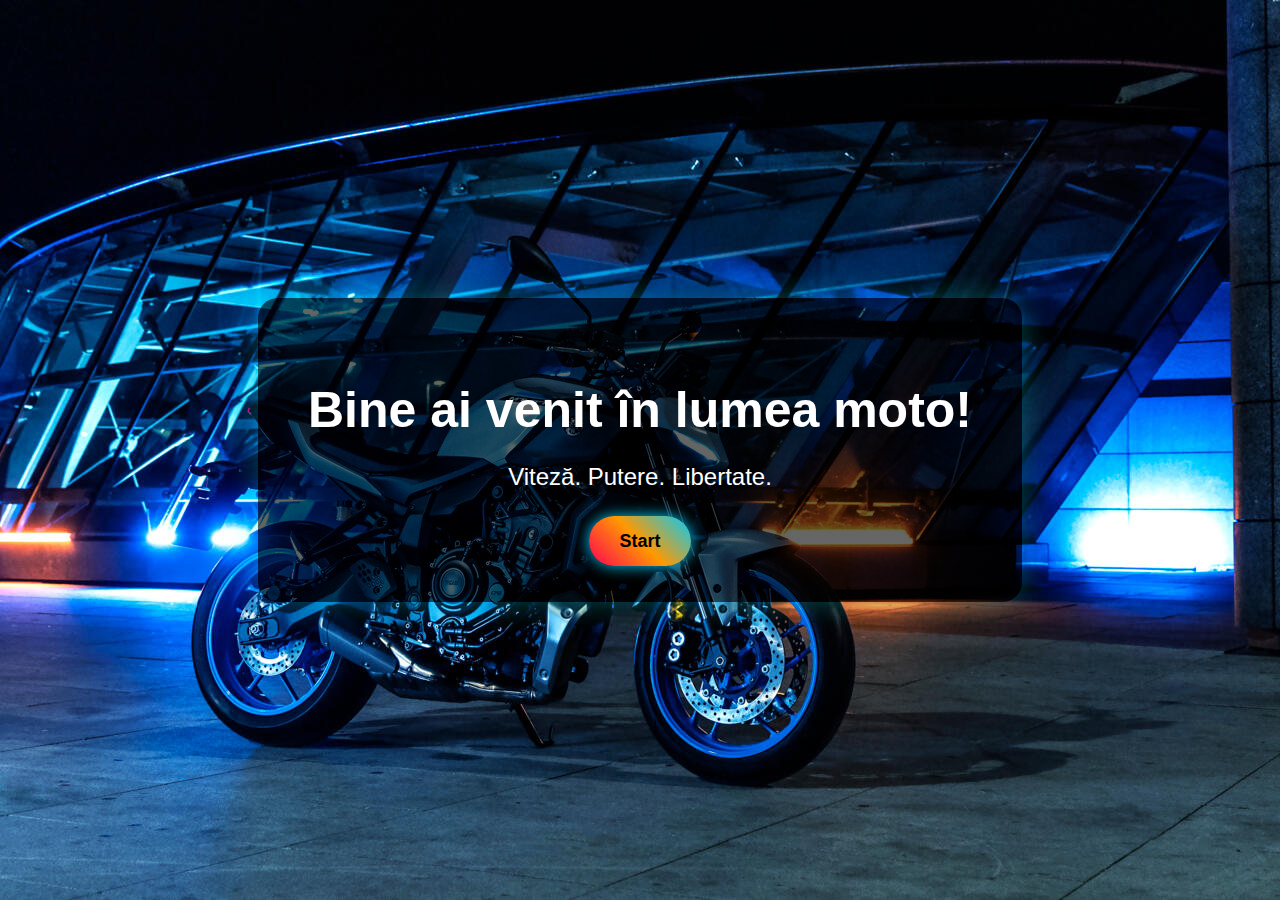
<file: index.html>
<!DOCTYPE html>
<html lang="ro">
<head>
  <meta charset="UTF-8">
  <title>Motopasiunea mea</title>
  <link rel="stylesheet" href="style.css">
</head>
<body class="home-bg">

  <header class="hero-section">
    <h1 class="hero-title">Bine ai venit în lumea moto!</h1>
    <p class="hero-subtitle">Viteză. Putere. Libertate.</p>
    <a href="echipament.html" class="cta-button">Start</a>
  </header>

</body>
</html>
</file>
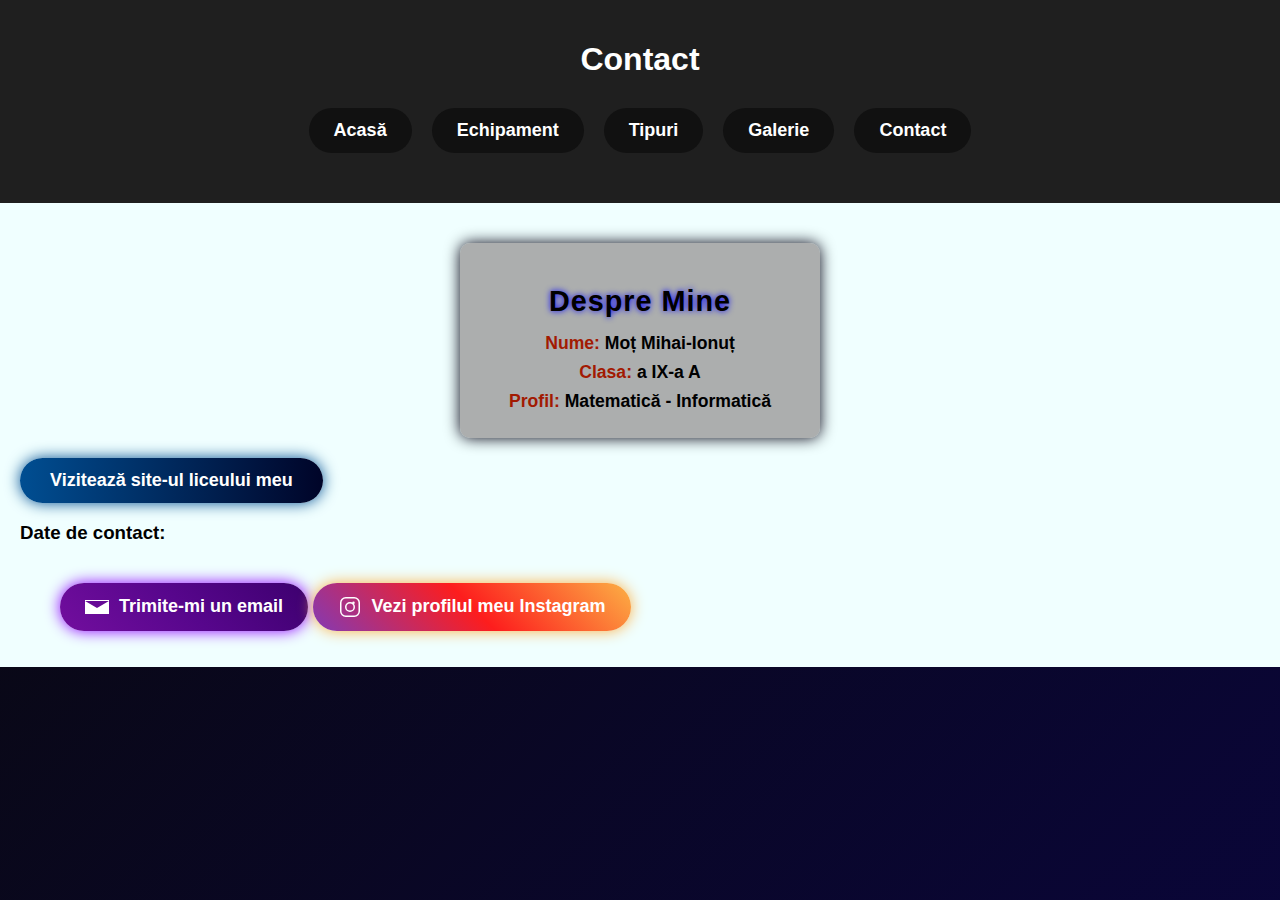
<file: contact.html>
<!DOCTYPE html>
<html lang="ro">
<head>
    <meta charset="UTF-8">
    <title>Contact</title>
    <link rel="stylesheet" href="style.css">
</head>
<body>
    <header>
        <h1>Contact</h1>
        <nav class="navbar">
                 <a href="index.html" class="nav-btn">Acasă</a>
                 <a href="echipament.html" class="nav-btn">Echipament</a>
                 <a href="tipuri.html" class="nav-btn">Tipuri</a>
                 <a href="galerie.html" class="nav-btn">Galerie</a>
                 <a href="contact.html" class="nav-btn">Contact</a>
            </nav>
    </header>

    <main>
            <div class="contact-info">
                <h2>Despre Mine</h2>
                <p><strong>Nume:</strong> Moț Mihai-Ionuț</p>
                <p><strong>Clasa:</strong> a IX-a A</p>
                <p><strong>Profil:</strong> Matematică - Informatică</p>
            </div>


            <a href="https://maiorescu.ro/nou2015/" class="btn-liceu" target="_blank">Vizitează site-ul liceului meu
            </a>


        <h3>Date de contact:</h3>
        <ul>
            <a href="mott.exe@yahoo.com" class="btn-mail">
                  <svg xmlns="http://www.w3.org/2000/svg" width="24" height="24" fill="white" viewBox="0 0 24 24" style="vertical-align: middle; margin-right: 10px;">
            <path d="M12 13.065l-11.905-7.065h23.81l-11.905 7.065zm-12-8.065v14h24v-14h-24z"/>
                  </svg>Trimite-mi un email
            </a>

            <a href="https://www.instagram.com/mott.exe" class="btn-instagram" target="_blank">
                 <svg xmlns="http://www.w3.org/2000/svg" width="24" height="24" fill="white" viewBox="0 0 24 24" style="vertical-align: middle; margin-right: 10px;">
            <path d="M7.75 2h8.5A5.75 5.75 0 0122 7.75v8.5A5.75 5.75 0 0116.25 22h-8.5A5.75 5.75 0 012 16.25v-8.5A5.75 5.75 0 017.75 2zm0 1.5A4.25 4.25 0 003.5 7.75v8.5A4.25 4.25 0 007.75 20.5h8.5a4.25 4.25 0 004.25-4.25v-8.5A4.25 4.25 0 0016.25 3.5h-8.5zM12 7a5 5 0 110 10 5 5 0 010-10zm0 1.5a3.5 3.5 0 100 7 3.5 3.5 0 000-7zm4.75-.75a1.25 1.25 0 11-2.5 0 1.25 1.25 0 012.5 0z"/>
                  </svg> Vezi profilul meu Instagram
             </a>

        </ul>
    </main>
</body>
</html>
</file>
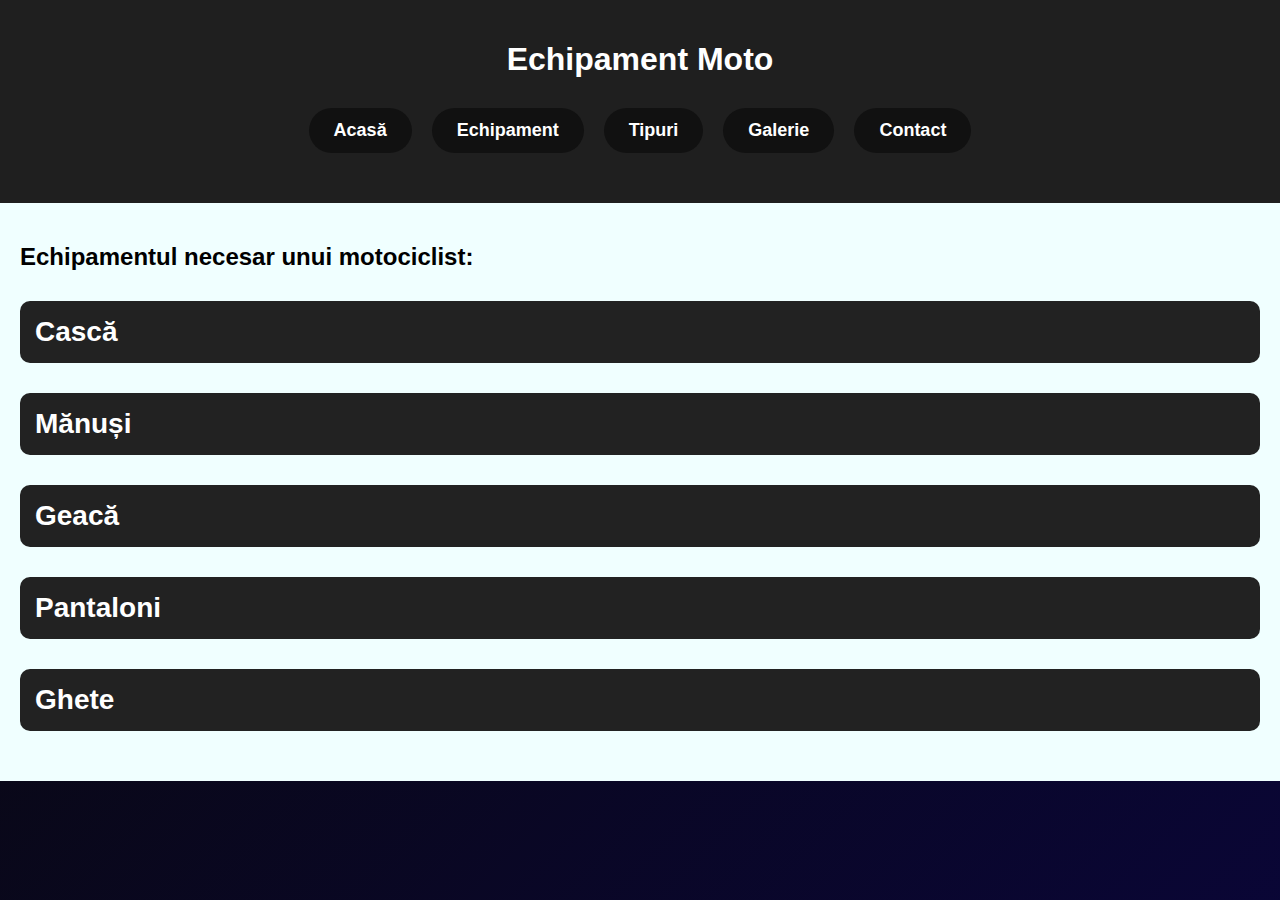
<file: echipament.html>
<!DOCTYPE html>
<html lang="ro">
<head>
    <meta charset="UTF-8">
    <title>Echipament Moto</title>
    <link rel="stylesheet" href="style.css">
</head>

<body>
    <header>
        <h1>Echipament Moto</h1>
        <nav class="navbar">
                 <a href="index.html" class="nav-btn">Acasă</a>
                 <a href="echipament.html" class="nav-btn">Echipament</a>
                 <a href="tipuri.html" class="nav-btn">Tipuri</a>
                 <a href="galerie.html" class="nav-btn">Galerie</a>
                 <a href="contact.html" class="nav-btn">Contact</a>
            </nav>
    </header>

    <main>
    <h2>Echipamentul necesar unui motociclist:</h2>
    <ul class="lista-echip">
        <li onclick="toggleDetalii('casca')">
            Cască
            <img src="casca hjc.jpeg" alt="Cască moto">
            <div class="detalii" id="casca">
            Cască integrală, omologare ECE 22.06, ventilată, protecție maxilar.
            </div>
        </li>
        <li onclick="toggleDetalii('manusi')">
            Mănuși
            <img src="MANUSI.webp" alt="Mănuși moto">
            <div class="detalii" id="manusi"> Mănuși din piele cu protecții dure, ventilație bună, aderență crescută.
            </div>
        </li>
        <li onclick="toggleDetalii('geaca')">
            Geacă
            <img src="geaca.jpg" alt="Geacă moto">
            <div class="detalii" id="geaca">Geacă textilă sau din piele, cu protecții integrate la umeri, coate și spate. Ventilație, impermeabilă, și inserții reflectorizante.
            </div>  
        </li>
        <li onclick="toggleDetalii('pantaloni')">
            Pantaloni 
            <img src="pantaloni.jpeg" alt="Pantaloni moto">
            <div class="detalii" id="pantaloni">
                Pantaloni textil cu protecții pe genunchi, șold și materiale rezistente la abraziune.
            </div>
        </li>
        <li onclick="toggleDetalii('ghete')">
            Ghete
            <img src="ghete.jpg" alt="Geacă moto">
            <div class="detalii" id="ghete"> Ghete din piele întărită, protecție la gleznă și talpă anti-alunecare.
            </div>
        </li>
    </ul>
    </main>
    <script src="script.js"></script>

</body>
</html>
</file>
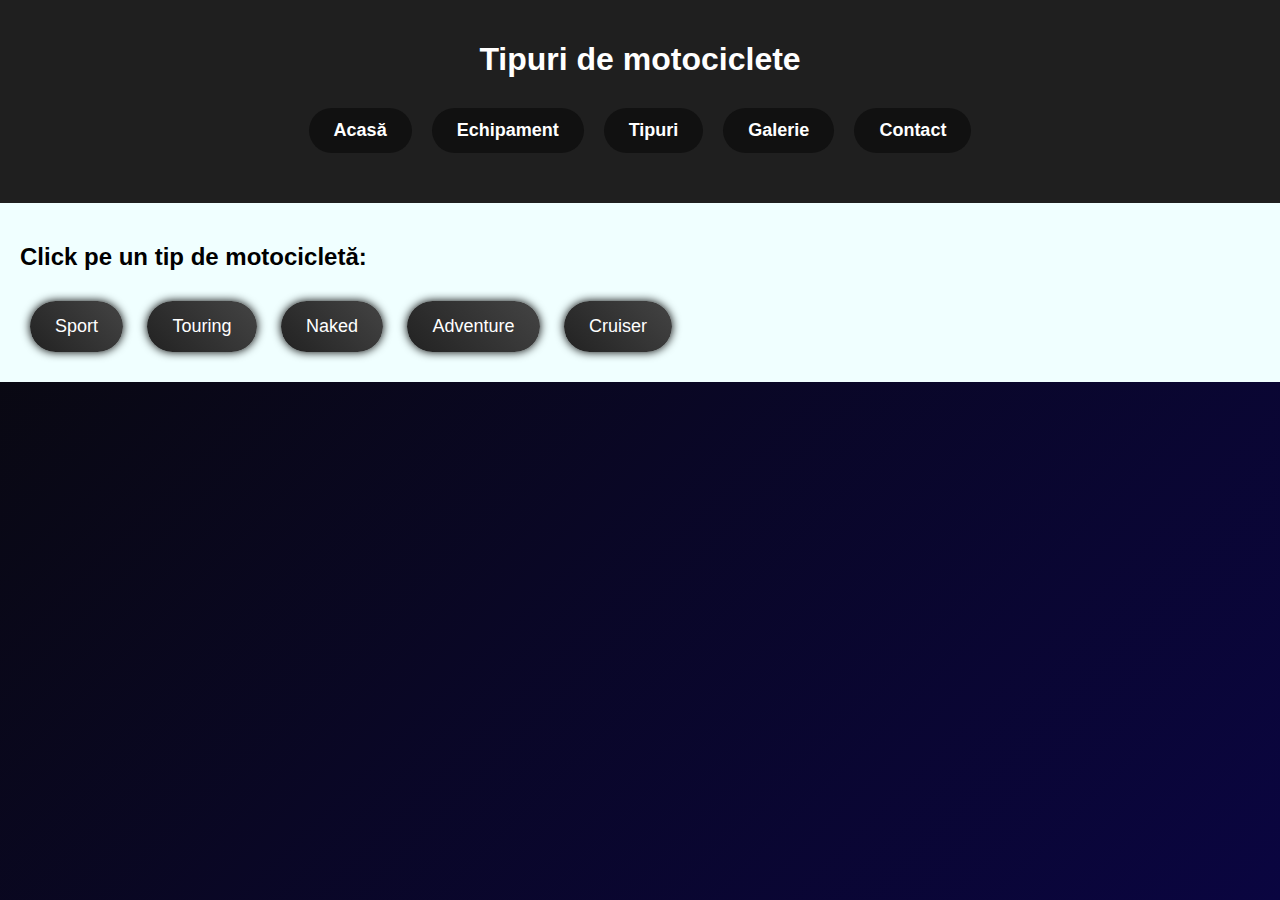
<file: tipuri.html>
<!DOCTYPE html>
<html lang="ro">
    <head>
        <meta charset="UTF-8">
        <title>Tipuri de motociclete</title>
        <link rel="stylesheet" href="style.css">
    </head>

    <body>
        <header>
            <h1>Tipuri de motociclete</h1>
            <nav class="navbar">
                 <a href="index.html" class="nav-btn">Acasă</a>
                 <a href="echipament.html" class="nav-btn">Echipament</a>
                 <a href="tipuri.html" class="nav-btn">Tipuri</a>
                 <a href="galerie.html" class="nav-btn">Galerie</a>
                 <a href="contact.html" class="nav-btn">Contact</a>
            </nav>
        </header>

        <main>
            <h2>Click pe un tip de motocicletă:</h2>

        <div class="tipuri-moto">
            <button onclick="showDetalii('sport')">Sport</button>
            <button onclick="showDetalii('touring')">Touring</button>
            <button onclick="showDetalii('naked')">Naked</button>
            <button onclick="showDetalii('adventure')">Adventure</button>
            <button onclick="showDetalii('cruiser')">Cruiser</button>
        </div>

        
        <div class="popup" id="sport">
            <span class="close" onclick="hideDetalii('sport')">X</span>
            <h3>Motociclete Sport</h3>
            <p>Gândite pentru viteză și performanță. Au o poziție de condus agresivă și carenaje aerodinamice. Nu sunt ideale pentru confort, dar oferă senzații tari pe asfalt.</p>
        </div>

        <div class="popup" id="touring">
            <span class="close" onclick="hideDetalii('touring')">X</span>
            <h3>Motociclete Touring</h3>
            <p>Concepute pentru drumuri lungi, au scaune confortabile, protecție la vânt și spațiu pentru bagaje. Grele, dar excelente pentru aventuri mari.</p>
        </div>

        <div class="popup" id="naked">
            <span class="close" onclick="hideDetalii('naked')">X</span>
            <h3>Motociclete Naked</h3>
            <p>Design simplu și fără carene. Mai ușor de manevrat în oraș, sunt perfecte pentru începători și pentru un look agresiv dar curat.</p>
        </div>

        <div class="popup" id="adventure">
            <span class="close" onclick="hideDetalii('adventure')">X</span>
            <h3>Motociclete Adventure</h3>
            <p>Versatile, pentru off-road și asfalt. Au suspensii lungi și garda la sol mare. Ideale pentru trasee montane, păduri sau drumuri neasfaltate.</p>
        </div>

        <div class="popup" id="cruiser">
            <span class="close" onclick="hideDetalii('cruiser')">X</span>
            <h3>Motociclete Cruiser</h3>
            <p>Stil relaxat, sunet grav și poziție joasă. Inspirate de stilul american (Harley-Davidson), sunt făcute pentru plimbări chill, cu atitudine.</p>
        </div>
        </main>
        <script src="script.js"></script>
    </body>
</html>
</file>
<file: style.css>
.home-bg {
  background: url('bg.jpg') no-repeat center center/cover;
  height: 100vh;
  margin: 0;
  padding: 0;
  font-family: 'Segoe UI', sans-serif;
  color: white;
  display: flex;
  justify-content: center;
  align-items: center;
}

.hero-section {
  text-align: center;
  animation: fadeIn 2s ease-in-out;
  background: rgba(0, 0, 0, 0.6);
  padding: 50px;
  border-radius: 20px;
  box-shadow: 0 0 30px rgba(0, 255, 255, 0.3);
}

.hero-title {
  font-size: 50px;
  margin-bottom: 20px;
  animation: textGlow 2s ease-in-out infinite alternate;
}

.hero-subtitle {
  font-size: 24px;
  margin-bottom: 40px;
  animation: fadeInUp 2s ease-out;
}

.cta-button {
  padding: 15px 30px;
  background: linear-gradient(45deg, #ff0055, #ff9900, #00ccff);
  color: black;
  font-weight: bold;
  border: none;
  border-radius: 30px;
  font-size: 18px;
  cursor: pointer;
  text-decoration: none;
  animation: pulse 1.5s infinite;
  box-shadow: 0 0 15px #00ccff;
  transition: transform 0.2s ease;
}

.cta-button:hover {
  transform: scale(1.1);
  box-shadow: 0 0 25px #ff0055;
}

@keyframes fadeIn {
  from { opacity: 0; transform: translateY(20px); }
  to { opacity: 1; transform: translateY(0); }
}

@keyframes fadeInUp {
  from { opacity: 0; transform: translateY(40px); }
  to { opacity: 1; transform: translateY(0); }
}

@keyframes textGlow {
  from { text-shadow: 0 0 10px #00ccff; }
  to { text-shadow: 0 0 20px #5d00ff, 0 0 30px #f0eeeb; }
}

@keyframes pulse {
  0% { transform: scale(1); }
  50% { transform: scale(1.05); }
  100% { transform: scale(1); }
}



body {
    font-family: Arial, Helvetica, sans-serif;
    margin: 0;
    background-color: #ffffff;
    color:#0d0d0e;

    background: linear-gradient(-45deg, #000000, #04013d, #0a0541, #090909);
    background-size: 400% 400%;
    animation: backgroundMove 7s ease infinite;
    color: rgb(0, 0, 0);
}

@keyframes backgroundMove {
    0% {background-position: 0% 50%;}
    50% {background-position: 100% 50%;}
    100% {background-position: 0% 50%;}
}


header {
    background-color: #1f1f1f;
    color:white;
    padding: 20px;
    text-align: center;
}

nav ul {
    list-style: none;
    padding: 0;
    margin: 0;
}

nav ul li {
    display: inline;
    margin: 0 15px;
}

nav ul li a:hover {
    color: #ffffff;
    transition: color 0.3s;
    color: white;
    text-decoration: none;
    font-weight: bold;
}

main {
    padding: 20px;
    background-color: azure;
}

main {
    animation: fadein 1s ease-in;
}

@keyframes fadein {
    from { opacity: 0; }
    to { opacity: 1; }
}

footer {
    text-align: center;
    padding: 10px;
    background-color:#1f1f1f;
    color: white;
    position: fixed;
    bottom: 0;
    width: 100%;
}

@keyframes slideFade {
    0% {
        opacity: 0;
        transform: translateY(-30px);
    }
    100% {
        opacity: 1;
        transform: translateY(0);
    }
}

header h1 {
    animation: slideFade 1s ease-in-out;
}

.galerie {
    display: flex;
    justify-content: center;
    gap: 20px;
    flex-wrap: wrap;
    padding: 20px;
}

.galerie img {
    width: 300px;
    height: auto;
    border-radius: 10px;
    box-shadow: 0 4px 8px rgba(0,0,0,0.2);
    transition: transform 0.4s ease, box-shadow 0.4s ease;
}

.galerie img:hover {
    transform: scale(1.05);
    box-shadow: 0 6px 12px rgba(0,0,0,0.3);
}

.lista-echip {
    list-style: none;
    padding: 0;
}

.lista-echip li {
    position: relative;
    margin: 30px 0;
    font-size: 28px;
    cursor: pointer;
    font-weight: bold;
    color: #fff;
    background: #222;
    padding: 15px;
    border-radius: 10px;
    transition: background 0.3s;
}

.lista-echip li:hover {
    background: #2600ff;
}

.lista-echip li img {
    position: absolute;
    top: 50%;
    left: 200px;
    transform: translateY(-50%) scale(0.9);
    opacity: 0;
    width: 180px;
    height: auto;
    border-radius: 12px;
    box-shadow: 0 8px 16px rgba(0,0,0,0.3);
    transition: opacity 0.5s ease, transform 0.5s ease;
    pointer-events: none;
}

.lista-echip li:hover img {
    opacity: 1;
    transform: translateY(-60%) scale(1.1);
}

.pulsing-button {
    padding: 12px 24px;
    background-color: #1500ff;
    color: #fff;
    border: none;
    border-radius: 12px;
    cursor: pointer;
    animation: pulse 1.5s infinite;
}

@keyframes pulse {
    0% {transform: scale(1);}
    50% {transform: scale(1.1);}
    100% {transform: scale(1);}
}

.text-animat {
    overflow: hidden;
    white-space: nowrap;
    border-right: 2px solid rgb(43, 0, 255);
    width: 0;
    animation: typewriter 2s steps(4) forwards;
}

@keyframes typewriter {
    to { width: 100%; }
}

.detalii {
  display: none;
  background-color: #333;
  color: #fff;
  padding: 10px;
  margin-top: 10px;
  border-radius: 6px;
}

.tipuri-moto button {
    padding: 15px 25px;
    margin: 10px;
    font-size: 18px;
    border: none;
    border-radius: 30px;
    background: linear-gradient(45deg, #222, #444);
    color: white;
    cursor: pointer;
    transition: 0.3s ease;
    box-shadow: 0 0 10px #000;
}

.tipuri-moto button:hover {
    background-color: #14fe1f;
    transform: scale(1.05);
    box-shadow: 0 0 20px #00ff22;
}

.popup {
    display: none;
    background: #1a1a1a;
    color: white;
    padding: 20px;
    margin: 30px auto;
    width: 80%;
    max-width: 600px;
    border-radius: 14px;
    box-shadow: 0 0 20px #000;
    animation: fadeIn 0.5s ease;
    position: relative;
}

.popup h3 {
    color: #ffcc00;
}

.popup .close {
    position: absolute;
    top: 10px;
    right: 20px;
    font-size: 22px;
    cursor: pointer;
    color: red;
}

@keyframes fadeIn {
    from { opacity: 0; transform: scale(0.9); }
    to { opacity: 1; transform: scale(1); }
}

.btn-instagram {
  display: inline-flex;
  align-items: center;
  padding: 12px 25px;
  background: linear-gradient(45deg, #833ab4, #fd1d1d, #fcb045);
  color: white;
  font-size: 18px;
  border-radius: 50px;
  text-decoration: none;
  box-shadow: 0 0 15px #fcb045;
  transition: 0.3s ease;
  font-weight: 600;
}

.btn-instagram:hover {
  transform: scale(1.07);
  box-shadow: 0 0 25px #fd1d1d;
}

.btn-instagram svg {
  fill: white;
  transition: fill 0.3s ease;
}

.btn-instagram:hover svg {
  fill: #ffed00;
}

.btn-mail {
  display: inline-flex;
  align-items: center;
  padding: 12px 25px;
  background: linear-gradient(45deg, #720e9e, #57068c, #3d006f);
  color: white;
  font-size: 18px;
  border-radius: 50px;
  text-decoration: none;
  box-shadow: 0 0 15px #8f00ff;
  transition: 0.3s ease;
  font-weight: 600;
  margin-top: 20px;
}

.btn-mail:hover {
  transform: scale(1.07);
  box-shadow: 0 0 25px #d400ff;
}

.btn-mail svg {
  fill: white;
  transition: fill 0.3s ease;
}

.btn-mail:hover svg {
  fill: #ffed00;
}

.btn-liceu {
    display: inline-flex;
    align-items: center;
    gap: 10px;                         
    padding: 12px 30px;
    background: linear-gradient(90deg, #004e92, #000428);
    color: #fff;
    font-size: 18px;
    font-weight: 700;
    text-decoration: none;
    border-radius: 40px;
    box-shadow: 0 0 15px #004e92;
    transition: transform .3s, box-shadow .3s;
    position: relative;               
}

.btn-liceu:hover {
    transform: scale(1.06);
    box-shadow: 0 0 25px #60efff;
}


.tooltip {
    position: absolute;
    bottom: 120%;                    
    left: 50%;
    transform: translate(-50%, 0) scale(.9);
    background: rgba(0,0,0,0.85);
    color: #fff;
    padding: 8px 12px;
    border-radius: 8px;
    font-size: 14px;
    white-space: nowrap;
    opacity: 0;
    pointer-events: none;
    transition: opacity .3s, transform .3s;
    box-shadow: 0 2px 8px rgba(0,0,0,.4);
}

.btn-liceu:hover .tooltip {
    opacity: 1;
    transform: translate(-50%, -5px) scale(1);
}

.navbar {
  display: flex;
  justify-content: center;
  gap: 20px;
  margin: 30px 0;
}

.nav-btn {
  padding: 12px 25px;
  background-color: #111;
  color: white;
  text-decoration: none;
  font-size: 18px;
  border-radius: 30px;
  font-weight: bold;
  transition: 0.3s ease;
  position: relative;
  overflow: hidden;
  z-index: 1;
}

.nav-btn::before {
  content: '';
  position: absolute;
  top: -50%;
  left: -50%;
  width: 200%;
  height: 200%;
  background: linear-gradient(45deg, red, orange, yellow, green, cyan, blue, violet, red);
  animation: rgbGlow 5s linear infinite;
  z-index: -1;
  filter: blur(8px);
  opacity: 0;
  transition: 0.3s ease;
}

.nav-btn:hover::before {
  opacity: 1;
}

.nav-btn:hover {
  color: black;
  background-color: white;
  transform: scale(1.05);
}

@keyframes rgbGlow {
  0% { transform: rotate(0deg); }
  100% { transform: rotate(360deg); }
}

.nav-btn:active::after {
  content: '';
  position: absolute;
  top: 0; left: 0;
  width: 100%; height: 100%;
  background: rgba(255, 255, 255, 0.4);
  border-radius: 30px;
  animation: clickFlash 0.3s ease-out;
  pointer-events: none;
  z-index: 2;
}

@keyframes clickFlash {
  0%   { opacity: 1; }
  100% { opacity: 0; }
}

.contact-info {
  max-width: 320px;      
  margin: 20px auto;     
  background: rgba(135, 130, 130, 0.65);
  color: #000000;
  border-radius: 10px;
  padding: 18px 20px;    
  box-shadow: 0 0 15px #040112;
  font-family: 'Segoe UI', Tahoma, Geneva, Verdana, sans-serif;
  transition: transform 0.3s ease, box-shadow 0.3s ease;
  cursor: default;
  text-align: center;
}

.contact-info h2 {
  font-size: 1.8rem;     
  margin-bottom: 15px;
  letter-spacing: 1px;
  text-shadow: 0 0 6px #0400ff;
}

.contact-info p {
  font-size: 1.1rem;     
  margin: 8px 0;
  font-weight: 600;
}

.contact-info strong {
  color: #a21a02;
}

.contact-info:hover {
  transform: scale(1.04) rotate(0.8deg);
  box-shadow: 0 0 35px #fd0a0a, 0 0 50px #1c0059;
}
</file>
